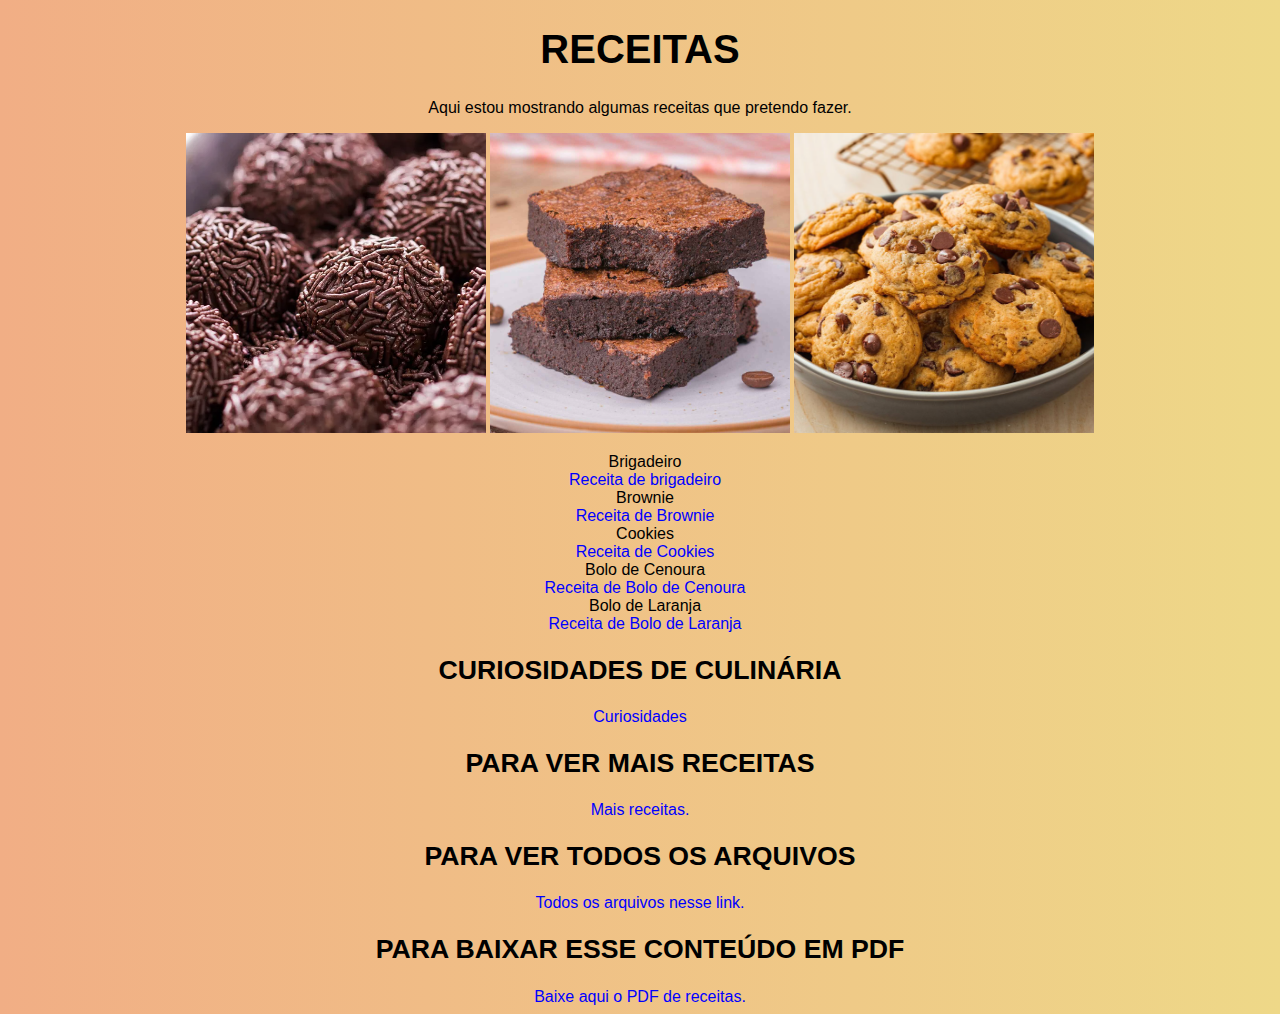
<file: index.html>
<!DOCTYPE html>
<html lang="en">
<head>
    <meta charset="UTF-8">
    <meta name="viewport" content="width=device-width, initial-scale=1.0">
    <title>Receitas</title>
    <link rel="stylesheet" href="style.css">
</head>
<body>
    <h1>RECEITAS</h1>
    <p>Aqui estou mostrando algumas receitas que pretendo fazer.</p>
    
    <img src="brigadeiro.PNG" alt="brigadeiro" width="300"> <img src="brownie.PNG" alt="brownie" width="300"> <img src="cookies.PNG" alt="cookies" width="300">
    <ul>
    <li>Brigadeiro</li>
    <a href="brigadeiro.html" target="_blank">Receita de brigadeiro</a>
    
    <li>Brownie</li>
    <a href="brownie.html" target="_blank">Receita de Brownie</a>
    
    <li>Cookies</li>
    <a href="cookies.html" target="_blank">Receita de Cookies</a>
        
    <li>Bolo de Cenoura</li>
    <a href="bolodecenoura.html" target="_blank">Receita de Bolo de Cenoura</a>
        
    <li>Bolo de Laranja</li>
    <a href="bolodelaranja.html" target="_blank">Receita de Bolo de Laranja</a>
    </ul>

    <h2>CURIOSIDADES DE CULINÁRIA</h2>
    <a href="interno.html">Curiosidades</a>

    <h2>PARA VER MAIS RECEITAS</h2>
    <a href="https://receitas.globo.com/" target="_blank">Mais receitas.</a>

    <h2>PARA VER TODOS OS ARQUIVOS</h2>
    <a href="https://github.com/carolamy90/site-2024" target="_blank">Todos os arquivos nesse link.</a>

    <h2>PARA BAIXAR ESSE CONTEÚDO EM PDF</h2>
    <a href="https://github.com/carolamy90/site-2024/blob/main/receitas.pdf" target="_blank"  download="receitas.pdf" type="aplication/pdf">Baixe aqui o PDF de receitas.</a>
    
</body>
</html>
</file>
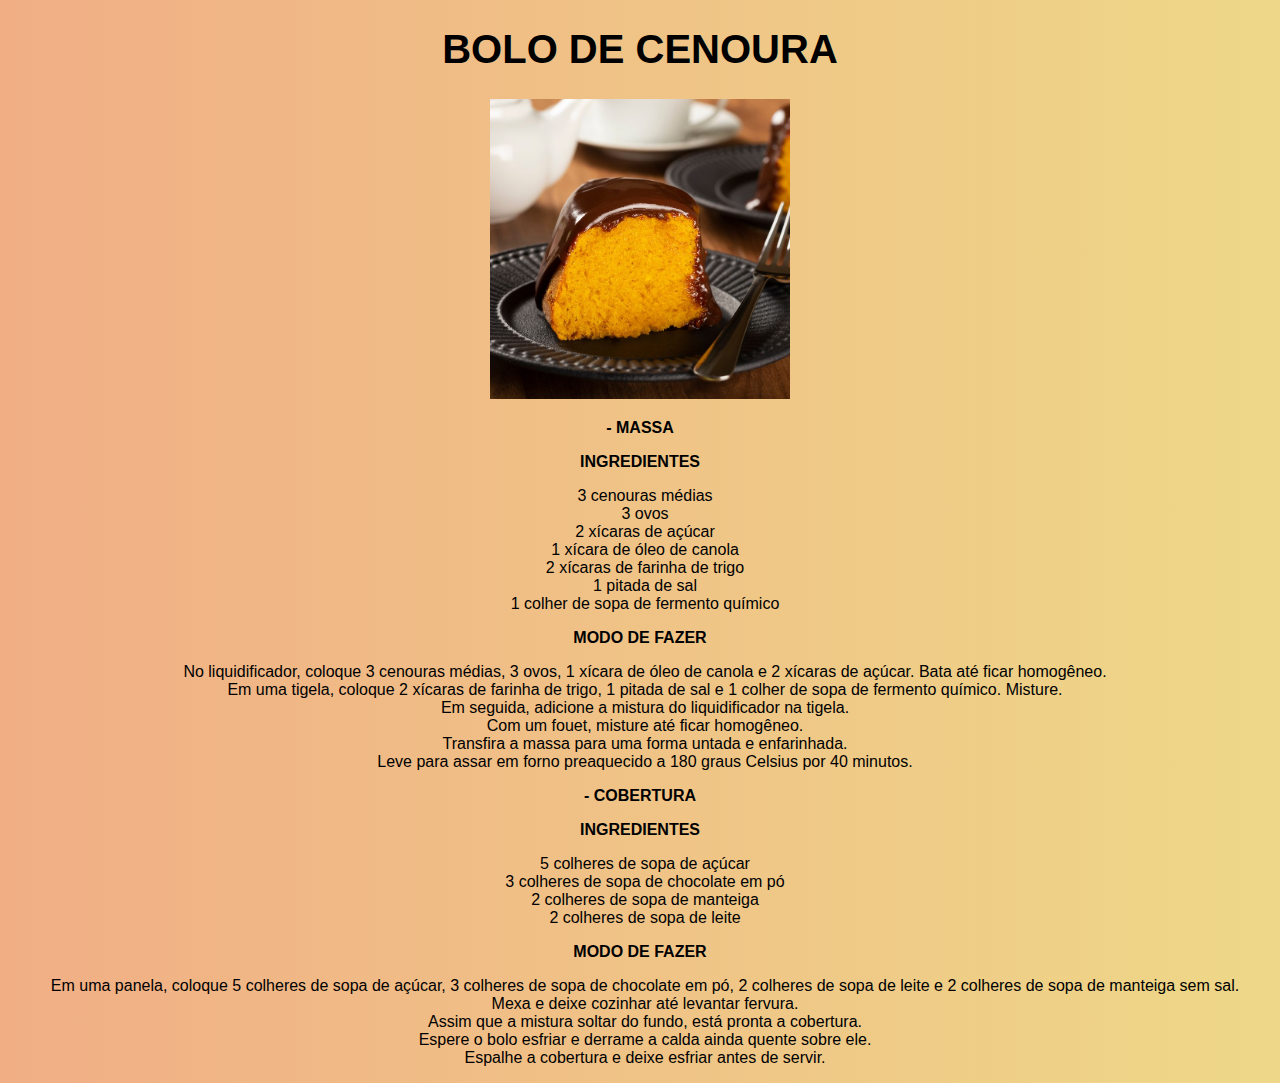
<file: bolodecenoura.html>
<!DOCTYPE html>
<html lang="en">
<head>
    <meta charset="UTF-8">
    <meta name="viewport" content="width=device-width, initial-scale=1.0">
    <title>Bolo de Cenoura</title>
    <link rel ="stylesheet" href="style.css">
</head>
<body>
    <h1>BOLO DE CENOURA</h1>
    <img src="bolodecenoura.PNG" alt="bolo de cenoura" width="300">
    <p><b>- MASSA</b></p>
    <p><b>INGREDIENTES</b></p>
    <ul>
        <li>3 cenouras médias</li>
        <li>3 ovos</li>
        <li>2 xícaras de açúcar</li>
        <li>1 xícara de óleo de canola</li>
        <li>2 xícaras de farinha de trigo</li>
        <li>1 pitada de sal</li>
        <li>1 colher de sopa de fermento químico</li>
    </ul>
    <p><b>MODO DE FAZER</b></p>
    <ol>
        <li>No liquidificador, coloque 3 cenouras médias, 3 ovos, 1 xícara de óleo de canola e 2 xícaras de açúcar. Bata até ficar homogêneo.</li>
        <li>Em uma tigela, coloque 2 xícaras de farinha de trigo, 1 pitada de sal e 1 colher de sopa de fermento químico. Misture.</li>
        <li>Em seguida, adicione a mistura do liquidificador na tigela.</li>
        <li>Com um fouet, misture até ficar homogêneo.</li>
        <li>Transfira a massa para uma forma untada e enfarinhada.</li>
        <li>Leve para assar em forno preaquecido a 180 graus Celsius por 40 minutos.</li>
    </ol>
    <p><b>- COBERTURA</b></p>
    <p><b>INGREDIENTES</b></p>
    <ul>
        <li>5 colheres de sopa de açúcar</li>
        <li>3 colheres de sopa de chocolate em pó</li>
        <li>2 colheres de sopa de manteiga</li>
        <li>2 colheres de sopa de leite</li>
    </ul>
    <p><b>MODO DE FAZER</b></p>
    <ol>
        <li>Em uma panela, coloque 5 colheres de sopa de açúcar, 3 colheres de sopa de chocolate em pó, 2 colheres de sopa de leite e 2 colheres de sopa de manteiga sem sal.</li>
        <li>Mexa e deixe cozinhar até levantar fervura.</li>
        <li>Assim que a mistura soltar do fundo, está pronta a cobertura.</li>
        <li>Espere o bolo esfriar e derrame a calda ainda quente sobre ele.</li>
        <li>Espalhe a cobertura e deixe esfriar antes de servir.</li>
    </ol>
</body>
</html>
</file>
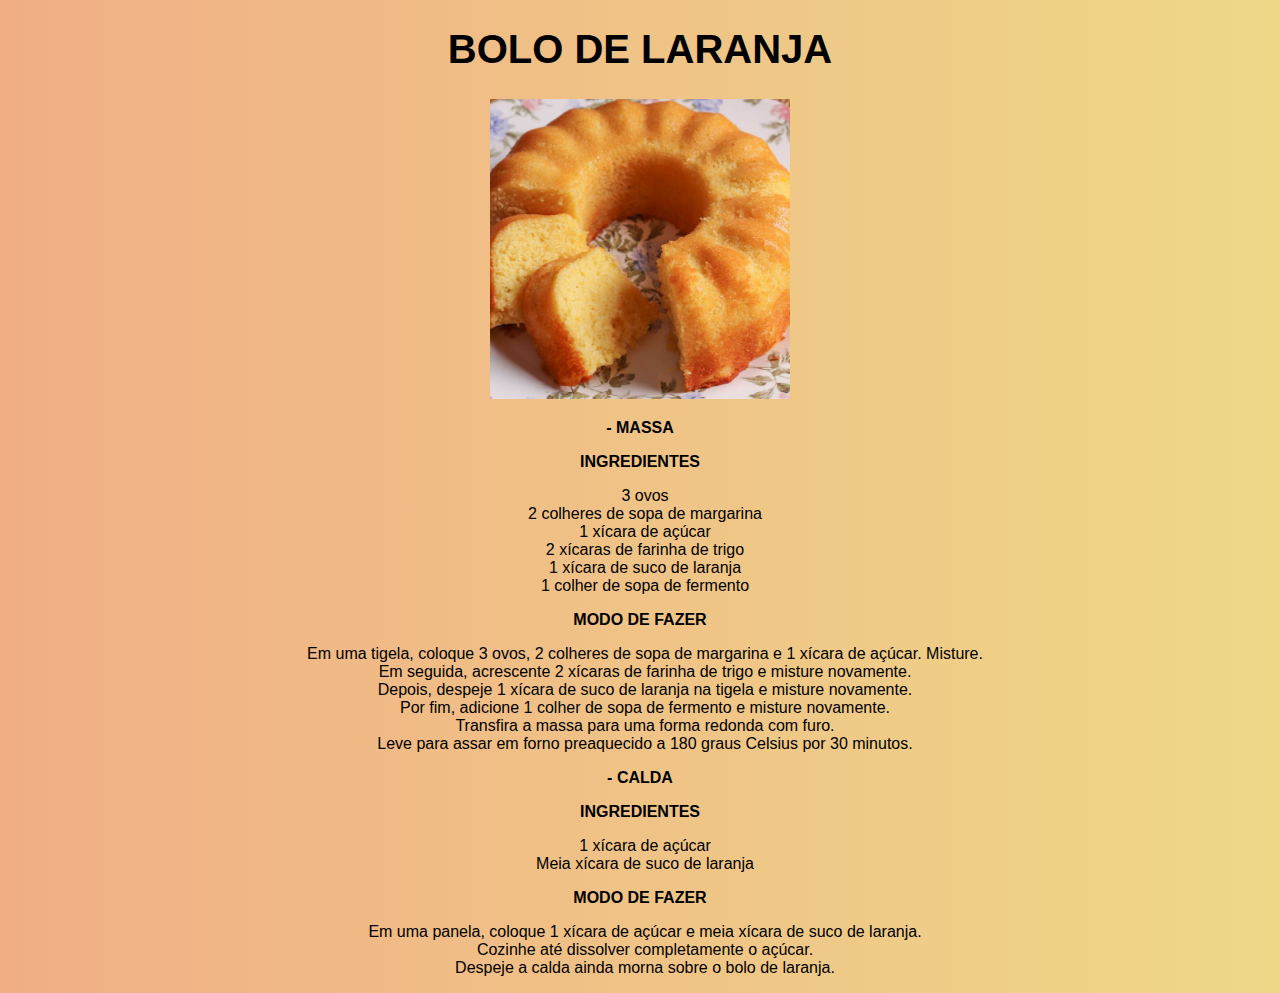
<file: bolodelaranja.html>
<!DOCTYPE html>
<html lang="en">
<head>
    <meta charset="UTF-8">
    <meta name="viewport" content="width=device-width, initial-scale=1.0">
    <title>Bolo de Laranja</title>
    <link rel ="stylesheet" href="style.css">
</head>
<body>
    <h1>BOLO DE LARANJA</h1>
    <img src="bolodelaranja.PNG" alt="bolo de laranja" width="300">
    <p><b>- MASSA</b></p>
    <p><b>INGREDIENTES</b></p>
    <ul>
        <li>3 ovos</li>
        <li>2 colheres de sopa de margarina</li>
        <li>1 xícara de açúcar</li>
        <li>2 xícaras de farinha de trigo</li>
        <li>1 xícara de suco de laranja</li>
        <li>1 colher de sopa de fermento</li>
    </ul>
    <p><b>MODO DE FAZER</b></p>
    <ol>
        <li>Em uma tigela, coloque 3 ovos, 2 colheres de sopa de margarina e 1 xícara de açúcar. Misture.</li>
        <li>Em seguida, acrescente 2 xícaras de farinha de trigo e misture novamente.</li>
        <li>Depois, despeje 1 xícara de suco de laranja na tigela e misture novamente.</li>
        <li>Por fim, adicione 1 colher de sopa de fermento e misture novamente.</li>
        <li>Transfira a massa para uma forma redonda com furo.</li>
        <li>Leve para assar em forno preaquecido a 180 graus Celsius por 30 minutos.</li>
    </ol>
    <p><b>- CALDA</b></p>
    <p><b>INGREDIENTES</b></p>
    <ul>
        <li>1 xícara de açúcar</li>
        <li>Meia xícara de suco de laranja</li>
    </ul>
    <p><b>MODO DE FAZER</b></p>
    <ol>
        <li>Em uma panela, coloque 1 xícara de açúcar e meia xícara de suco de laranja.</li>
        <li>Cozinhe até dissolver completamente o açúcar.</li>
        <li>Despeje a calda ainda morna sobre o bolo de laranja.</li>
    </ol>
</body>
</html>
</file>
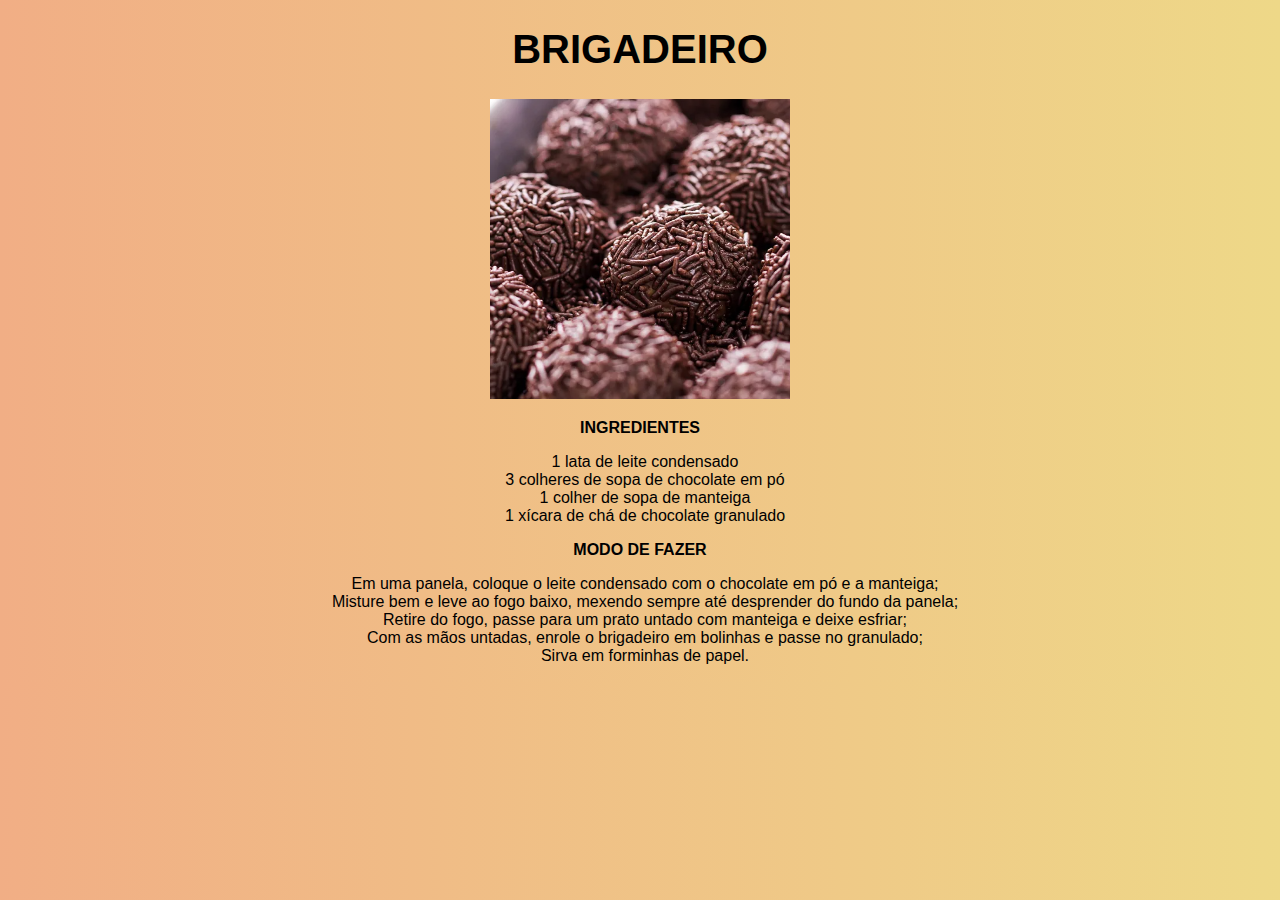
<file: brigadeiro.html>
<!DOCTYPE html>
<html lang="en">
<head>
    <meta charset="UTF-8">
    <meta name="viewport" content="width=device-width, initial-scale=1.0">
    <title>Brigadeiro</title>
    <link rel ="stylesheet" href="style.css">
</head>
<body>
    <h1>BRIGADEIRO</h1>
    <img src="brigadeiro.PNG" alt="brigadeiro" width="300">
    <p><b>INGREDIENTES</b></p>
<ul>
    <li>1 lata de leite condensado</li>
    <li>3 colheres de sopa de chocolate em pó</li>
    <li>1 colher de sopa de manteiga</li>
    <li>1 xícara de chá de chocolate granulado</li>
</ul>

    <p><b>MODO DE FAZER</b></p>
<ol>
    <li>Em uma panela, coloque o leite condensado com o chocolate em pó e a manteiga;</li>
    <li>Misture bem e leve ao fogo baixo, mexendo sempre até desprender do fundo da panela;</li>
    <li>Retire do fogo, passe para um prato untado com manteiga e deixe esfriar;</li>
    <li>Com as mãos untadas, enrole o brigadeiro em bolinhas e passe no granulado;</li>
    <li>Sirva em forminhas de papel.</li>
</ol>

</body>
</html>
</file>
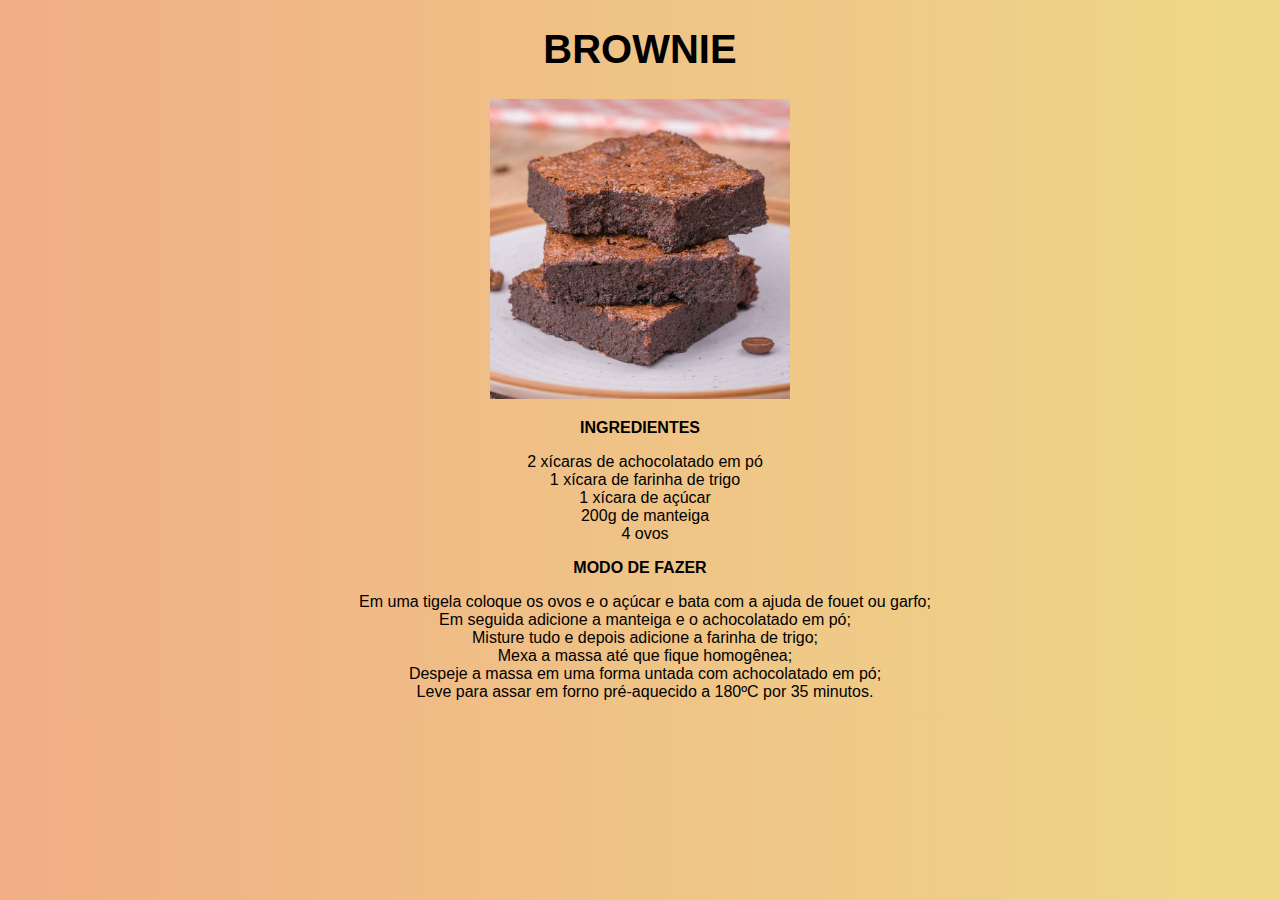
<file: brownie.html>
<!DOCTYPE html>
<html lang="en">
<head>
    <meta charset="UTF-8">
    <meta name="viewport" content="width=device-width, initial-scale=1.0">
    <title>Brownie</title>
    <link rel ="stylesheet" href="style.css">
</head>
<body>
    <h1>BROWNIE</h1>
    <img src="brownie.PNG" alt="brownie" width="300">
    <p><b>INGREDIENTES</b></p>
    <ul>
        <li>2 xícaras de achocolatado em pó</li>
        <li>1 xícara de farinha de trigo</li>
        <li>1 xícara de açúcar</li>
        <li>200g de manteiga</li>
        <li>4 ovos</li>
    </ul>
    <p><b>MODO DE FAZER</b></p>
    <ol>
        <li>Em uma tigela coloque os ovos e o açúcar e bata com a ajuda de fouet ou garfo;</li>
        <li>Em seguida adicione a manteiga e o achocolatado em pó;</li>
        <li>Misture tudo e depois adicione a farinha de trigo;</li>
        <li>Mexa a massa até que fique homogênea;</li>
        <li>Despeje a massa em uma forma untada com achocolatado em pó;</li>
        <li>Leve para assar em forno pré-aquecido a 180ºC por 35 minutos.</li>
    </ol>
</body>
</html>
</file>
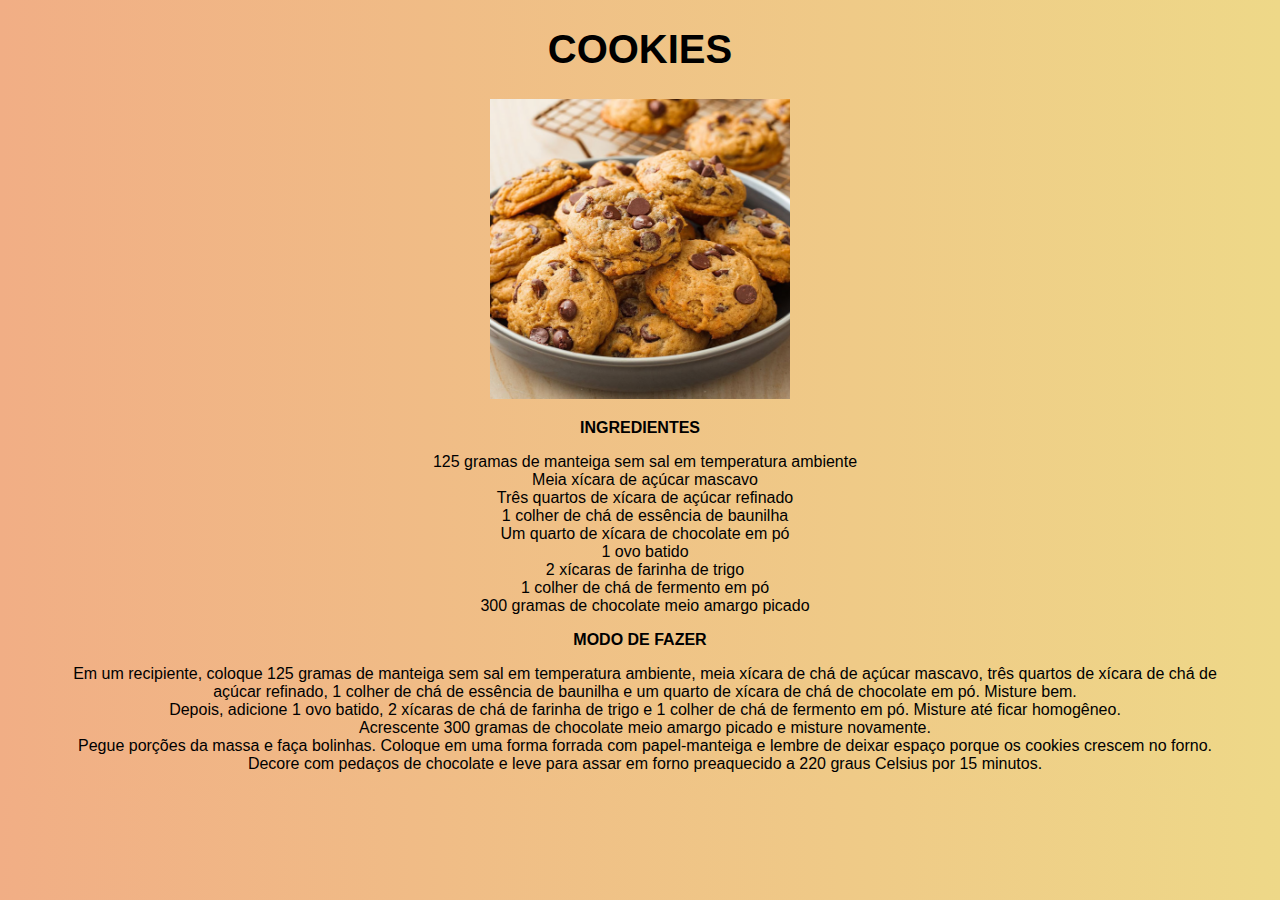
<file: cookies.html>
<!DOCTYPE html>
<html lang="en">
<head>
    <meta charset="UTF-8">
    <meta name="viewport" content="width=device-width, initial-scale=1.0">
    <title>Cookies</title>
    <link rel ="stylesheet" href="style.css">
</head>
<body>
    <h1>COOKIES</h1>
    <img src="cookies.PNG" alt="cookies" width="300">
    <p><b>INGREDIENTES</b></p>
    <ul>
        <li>125 gramas de manteiga sem sal em temperatura ambiente</li>
        <li>Meia xícara de açúcar mascavo</li>
        <li>Três quartos de xícara de açúcar refinado</li>
        <li>1 colher de chá de essência de baunilha</li>
        <li>Um quarto de xícara de chocolate em pó</li>
        <li>1 ovo batido</li>
        <li>2 xícaras de farinha de trigo</li>
        <li>1 colher de chá de fermento em pó</li>
        <li>300 gramas de chocolate meio amargo picado</li>
    </ul>
    <p><b>MODO DE FAZER</b></p>
    <ol>
        <li>Em um recipiente, coloque 125 gramas de manteiga sem sal em temperatura ambiente, meia xícara de chá de açúcar mascavo, três quartos de xícara de chá de açúcar refinado, 1 colher de chá de essência de baunilha e um quarto de xícara de chá de chocolate em pó. Misture bem.</li>
        <li>Depois, adicione 1 ovo batido, 2 xícaras de chá de farinha de trigo e 1 colher de chá de fermento em pó. Misture até ficar homogêneo.</li>
        <li>Acrescente 300 gramas de chocolate meio amargo picado e misture novamente.</li>
        <li>Pegue porções da massa e faça bolinhas. Coloque em uma forma forrada com papel-manteiga e lembre de deixar espaço porque os cookies crescem no forno.</li>
        <li>Decore com pedaços de chocolate e leve para assar em forno preaquecido a 220 graus Celsius por 15 minutos.</li>
    </ol>
</body>
</html>
</file>
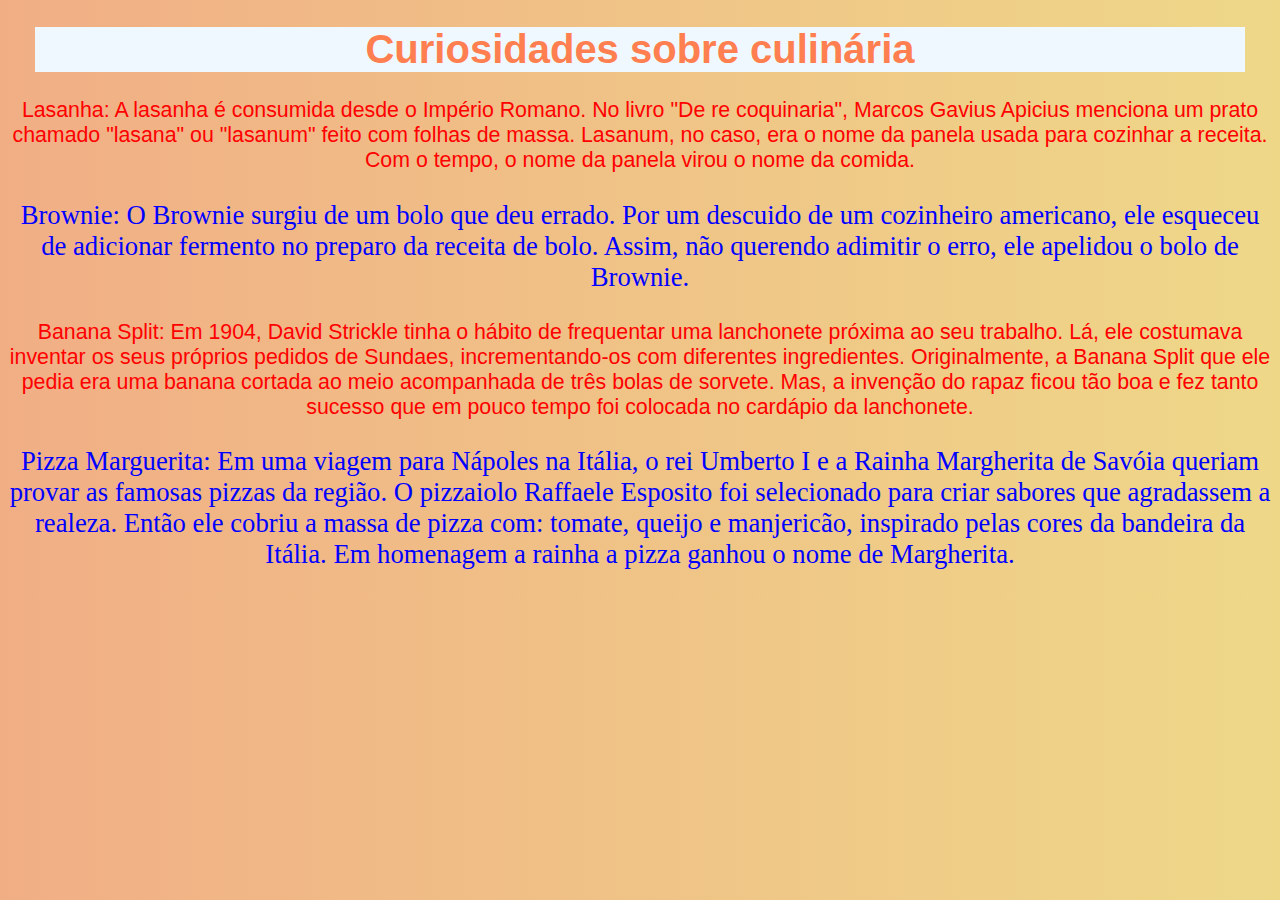
<file: interno.html>
<!DOCTYPE html>
<html lang="en">
<head>
    <meta charset="UTF-8">
    <meta name="viewport" content="width=device-width, initial-scale=1.0">
    <title>Curiosidades</title>
    <link rel="stylesheet" href="style.css">
</head>
<body>
    <h1 id="principal">Curiosidades sobre culinária</h1>
    <p class="impar">Lasanha: A lasanha é consumida desde o Império Romano. No livro "De re coquinaria", Marcos Gavius Apicius menciona um prato chamado "lasana" ou "lasanum" feito com folhas de massa. Lasanum, no caso, era o nome da panela usada para cozinhar a receita. Com o tempo, o nome da panela virou o nome da comida.</p>
    <p class="par">Brownie: O Brownie surgiu de um bolo que deu errado. Por um descuido de um cozinheiro americano, ele esqueceu de adicionar fermento no preparo da receita de bolo. Assim, não querendo adimitir o erro, ele apelidou o bolo de Brownie. </p>
    <p class="impar">Banana Split: Em 1904, David Strickle tinha o hábito de frequentar uma lanchonete próxima ao seu trabalho. Lá, ele costumava inventar os seus próprios pedidos de Sundaes, incrementando-os com diferentes ingredientes. Originalmente, a Banana Split que ele pedia era uma banana cortada ao meio acompanhada de três bolas de sorvete. Mas, a invenção do rapaz ficou tão boa e fez tanto sucesso que em pouco tempo foi colocada no cardápio da lanchonete. </p>
    <p class="par">Pizza Marguerita: Em uma viagem para Nápoles na Itália, o rei Umberto I e a Rainha Margherita de Savóia queriam provar as famosas pizzas da região. O pizzaiolo Raffaele Esposito foi selecionado para criar sabores que agradassem a realeza. Então ele cobriu a massa de pizza com: tomate, queijo e manjericão, inspirado pelas cores da bandeira da Itália. Em homenagem a rainha a pizza ganhou o nome de Margherita.</p>
</body>
</html>
</file>
<file: style.css>
@charset "UTF-8";

body
{
background-image: linear-gradient(to right, #f1ae85, #eed888);
color:black;
font-size: 12pt;
font-family: arial;
text-decoration: none;
margin: none;
text-align: center;

}

h1
{
color:black;
font-size: 30pt;
font-family: arial;
}

h2
{
color:black;
font-size: 20pt;
font-family: arial;
}

h3
{
color:black;
font-size: 12pt;
font-family: arial;
}


a
{
color:blue;
text-decoration:none;
}

ul{
    color: black;
    font-size: 12pt;
    font-family: arial;
    text-align: center;
    margin-right: 30px;
}

ol{
    color: black;
    font-size: 12pt;
    font-family: arial;
    text-align: center;
    margin-right: 30px;
}

li
{
color: black;
font-size: 12pt;
font-family: arial;
text-align: center;
list-style-type:none;

}

.impar{
    font-size: 16pt;
    font-family: arial;
    color: red;
}

.par{
    font-size: 20pt;
    font-family: verdana;
    color: blue;
}

h1#principal{
    text-align: center;
    background-color: aliceblue;
    color:coral;
    margin: 20pt;
}
</file>
